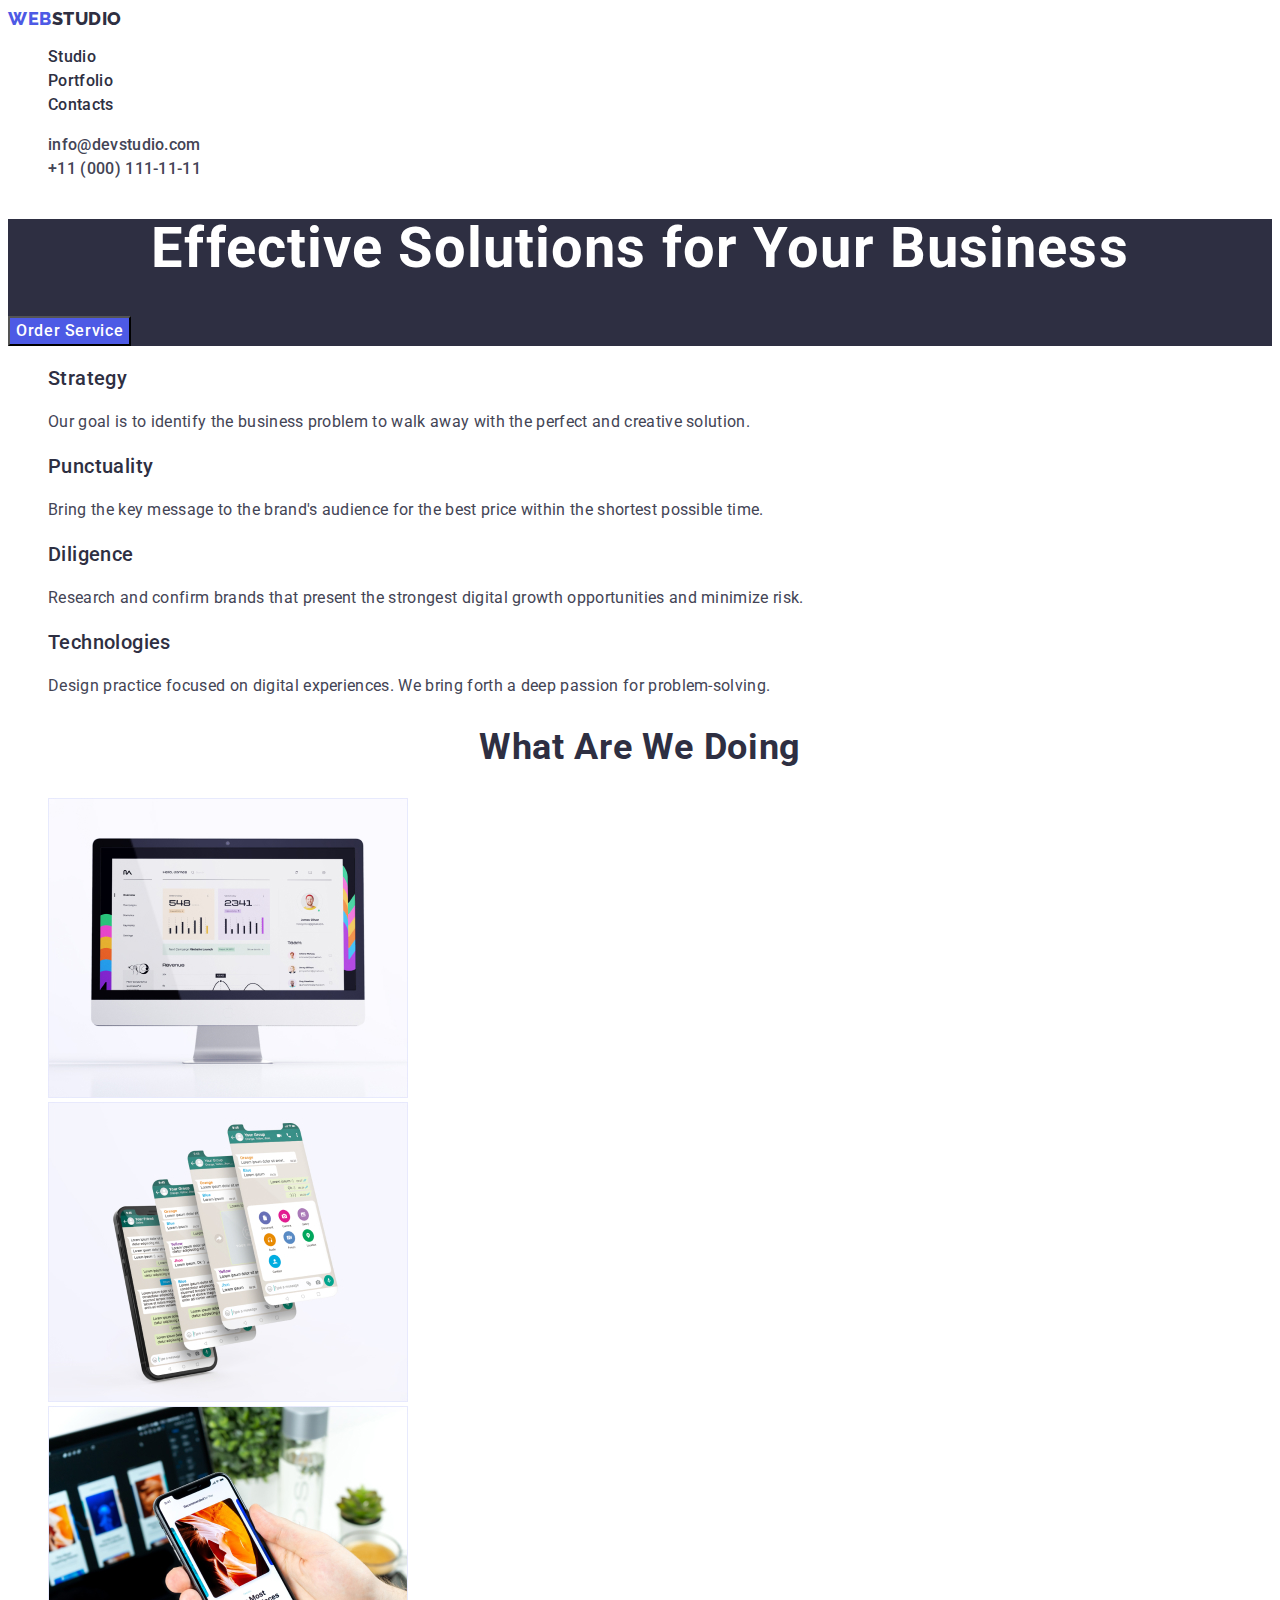
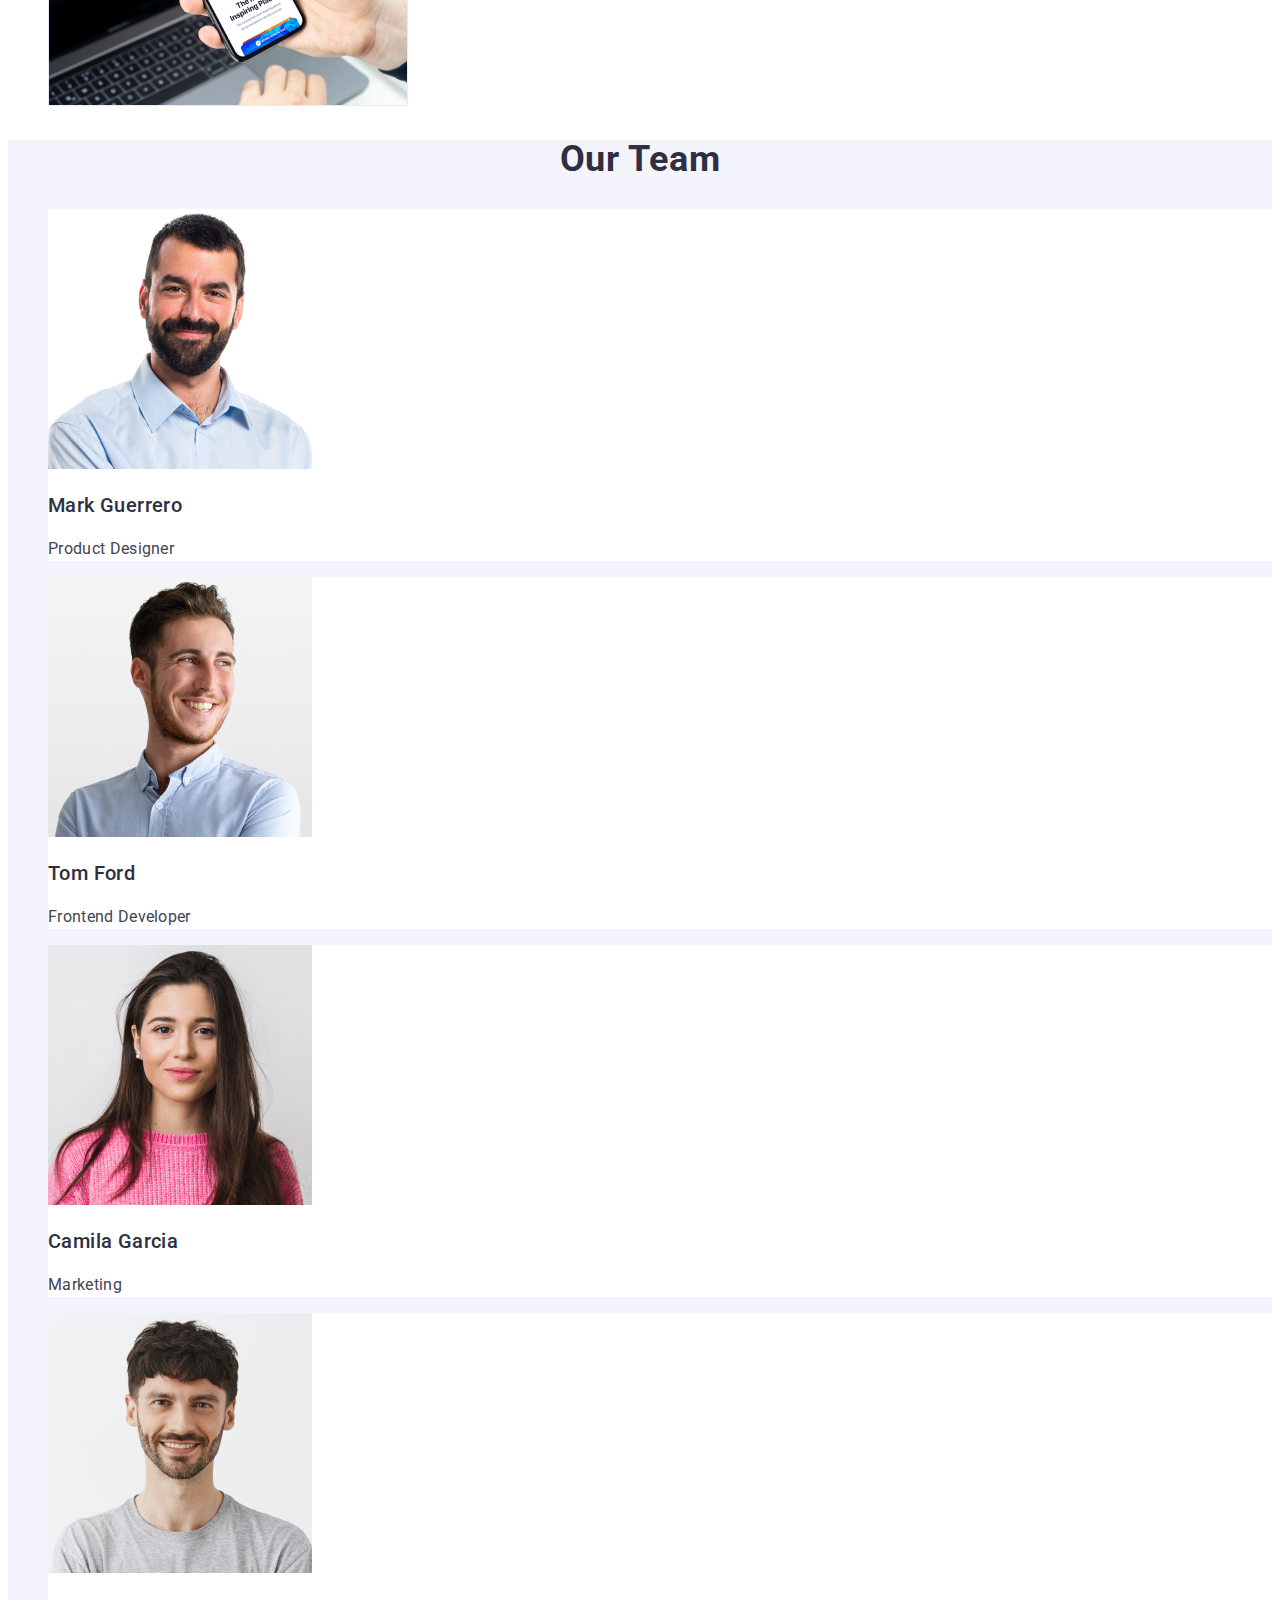
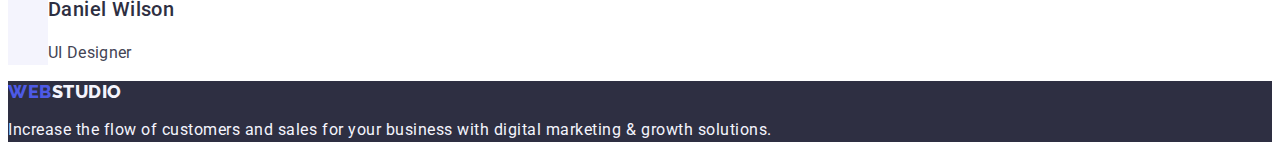
<file: index.html>
<!DOCTYPE html>
<html lang="en">
  <head>
    <meta charset="UTF-8" />
    <meta http-equiv="X-UA-Compatible" content="IE=edge" />
    <meta name="viewport" content="width=device-width, initial-scale=1.0" />
    <title>WEBSTUDIO</title>
    <link rel="preconnect" href="https://fonts.googleapis.com" />
    <link rel="preconnect" href="https://fonts.gstatic.com" crossorigin />
    <link
      href="https://fonts.googleapis.com/css2?family=Raleway:wght@800&family=Roboto:wght@400;500;700;900&display=swap"
      rel="stylesheet"
    />
    <link rel="stylesheet" href="./css/style.css" />
  </head>
  <body>
    <!-- Header -->
    <header>
      <nav class="page-nav">
        <a href="./index.html" class="logo link"
          >Web<span class="span-logo">Studio</span></a
        >
        <ul class="menu list">
          <li><a class="menu-item link" href="./index.html">Studio</a></li>
          <li>
            <a class="menu-item link" href="./portfolio.html">Portfolio</a>
          </li>
          <li><a class="menu-item link" href="">Contacts</a></li>
        </ul>
      </nav>
      <address class="address">
        <ul class="list">
          <li>
            <a class="link-adress link" href="mailto:info@devstudio.com"
              >info@devstudio.com</a
            >
          </li>
          <li>
            <a class="link-adress link" href="tel:+110001111111"
              >+11 (000) 111-11-11</a
            >
          </li>
        </ul>
      </address>
    </header>

    <!-- main -->
    <main>
      <!-- section-1 -->
      <section class="hero-image">
        <h1 class="hero-name">Effective Solutions for Your Business</h1>
        <button class="button-service" type="button">Order Service</button>
      </section>

      <!-- section-2 -->
      <section>
        <h2 hidden class="title-main">about us</h2>
        <ul class="list">
          <li>
            <!-- strategy -->
            <h3 class="second-title">Strategy</h3>
            <p class="paragraf">
              Our goal is to identify the business problem to walk away with the
              perfect and creative solution.
            </p>
          </li>
          <li>
            <!-- Punctuality -->
            <h3 class="second-title">Punctuality</h3>
            <p class="paragraf">
              Bring the key message to the brand's audience for the best price
              within the shortest possible time.
            </p>
          </li>
          <li>
            <!-- Diligence -->
            <h3 class="second-title">Diligence</h3>
            <p class="paragraf">
              Research and confirm brands that present the strongest digital
              growth opportunities and minimize risk.
            </p>
          </li>
          <li>
            <!-- Technologies -->
            <h3 class="second-title">Technologies</h3>
            <p class="paragraf">
              Design practice focused on digital experiences. We bring forth a
              deep passion for problem-solving.
            </p>
          </li>
        </ul>
      </section>

      <!-- section-3 -->
      <section>
        <h2 class="title-main">What are we doing</h2>
        <ul class="list">
          <li>
            <img
              src="./images/img-1.jpg"
              alt="Laptop"
              width="360"
              height="300"
            />
          </li>
          <li>
            <img
              src="./images/img-2.jpg"
              alt="smartphone"
              width="360"
              height="300"
            />
          </li>
          <li>
            <img
              src="./images/img-3.jpg"
              alt="phone in hand"
              width="360"
              height="300"
            />
          </li>
        </ul>
      </section>
      <!-- section-4 -->
      <section class="sec-ourteam">
        <h2 class="title-main">Our Team</h2>
        <ul class="list">
          <!-- Mark Guerrero -->
          <li class="list-foto">
            <img
              src="./images/teamcard-1.jpg"
              alt="MarkGuerrero"
              width="264"
              height="260"
            />
            <h3 class="second-title">Mark Guerrero</h3>
            <p class="paragraf">Product Designer</p>
          </li>
          <!-- Tom Ford -->
          <li class="list-foto">
            <img
              src="./images/teamcard-2.jpg"
              alt="TomFord"
              width="264"
              height="260"
            />
            <h3 class="second-title">Tom Ford</h3>
            <p class="paragraf">Frontend Developer</p>
          </li>
          <!-- Camila Garcia -->
          <li class="list-foto">
            <img
              src="./images/teamcard-3.jpg"
              alt="CamilaGarcia"
              width="264"
              height="260"
            />
            <h3 class="second-title">Camila Garcia</h3>
            <p class="paragraf">Marketing</p>
          </li>
          <!-- Daniel Wilson -->
          <li class="list-foto">
            <img
              src="./images/teamcard-4.jpg"
              alt="DanielWilson"
              width="264"
              height="260"
            />
            <h3 class="second-title">Daniel Wilson</h3>
            <p class="paragraf">UI Designer</p>
          </li>
        </ul>
      </section>
    </main>
    <!-- footer -->
    <footer class="footer">
      <a class="logo link" href="./index.html"
        >Web<span class="footer-logo">Studio</span></a
      >
      <p class="footer-p">
        Increase the flow of customers and sales for your business with digital
        marketing & growth solutions.
      </p>
    </footer>
  </body>
</html>
</file>
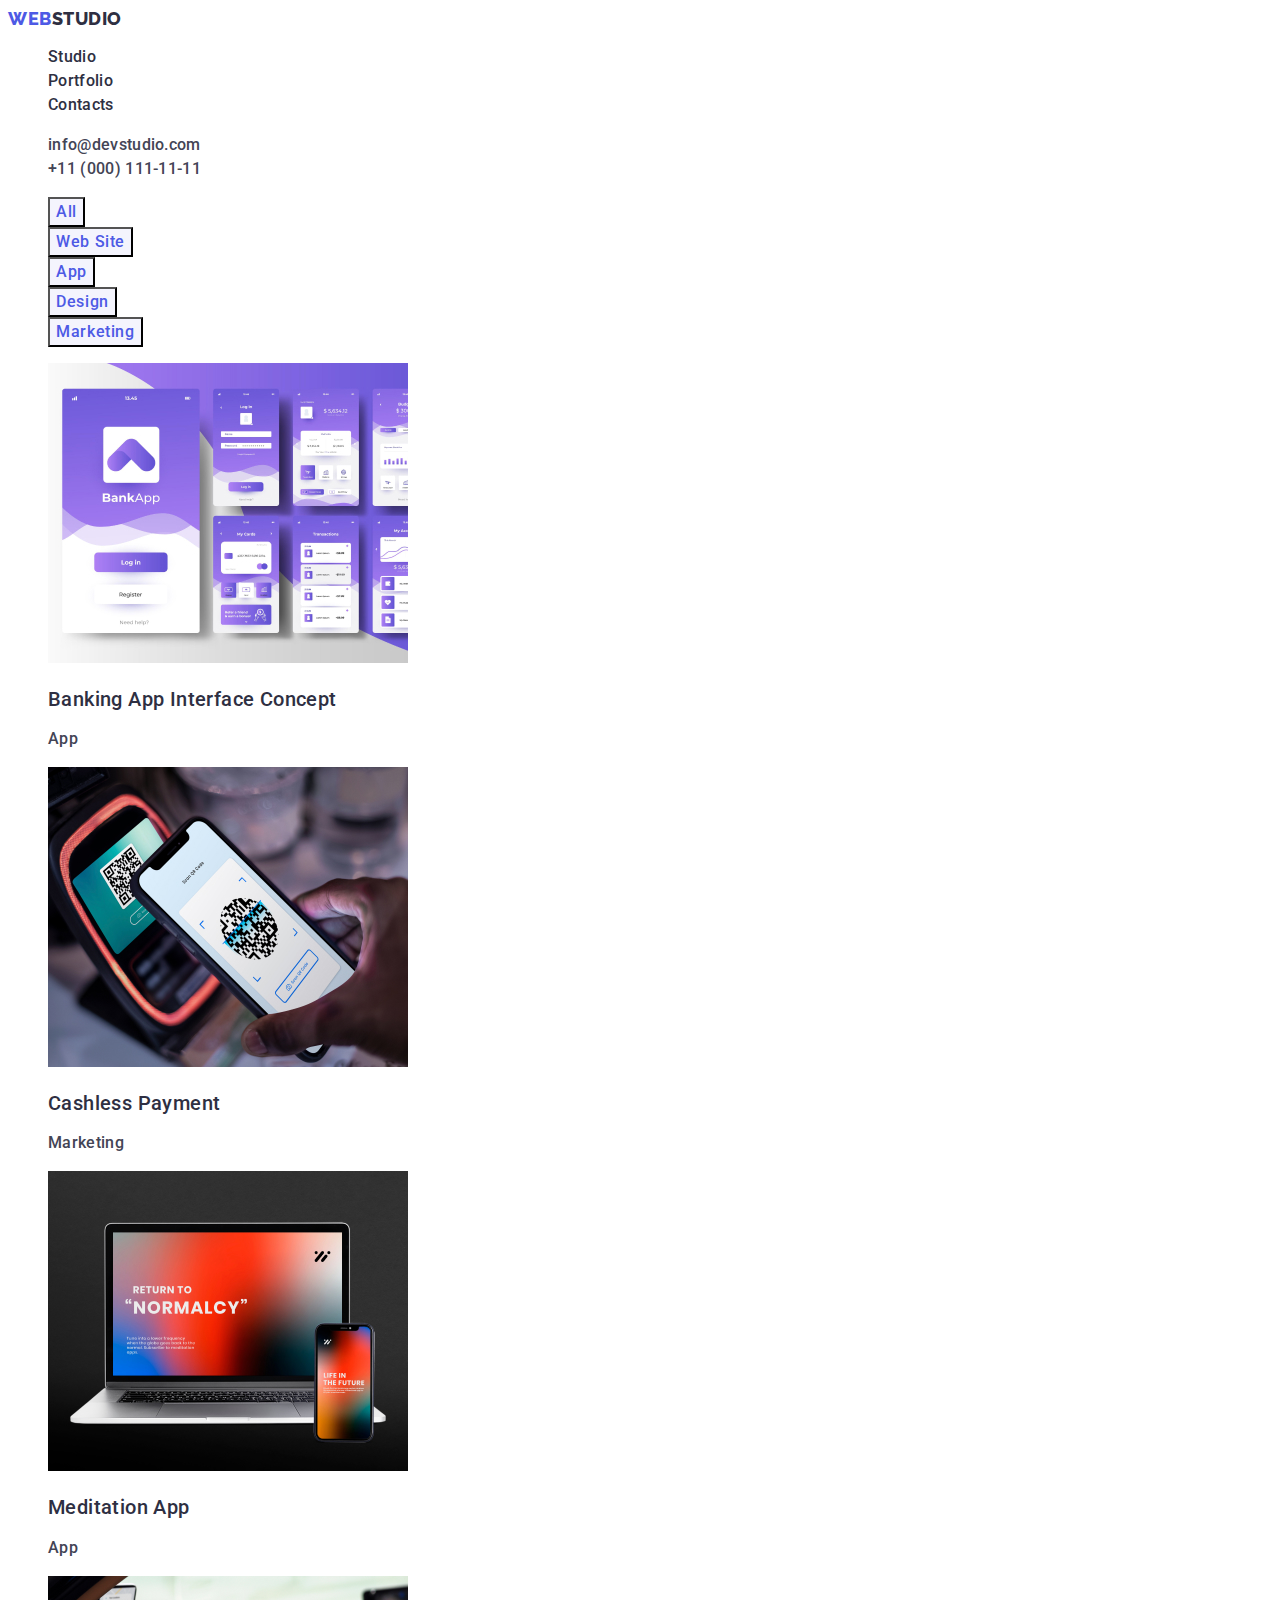
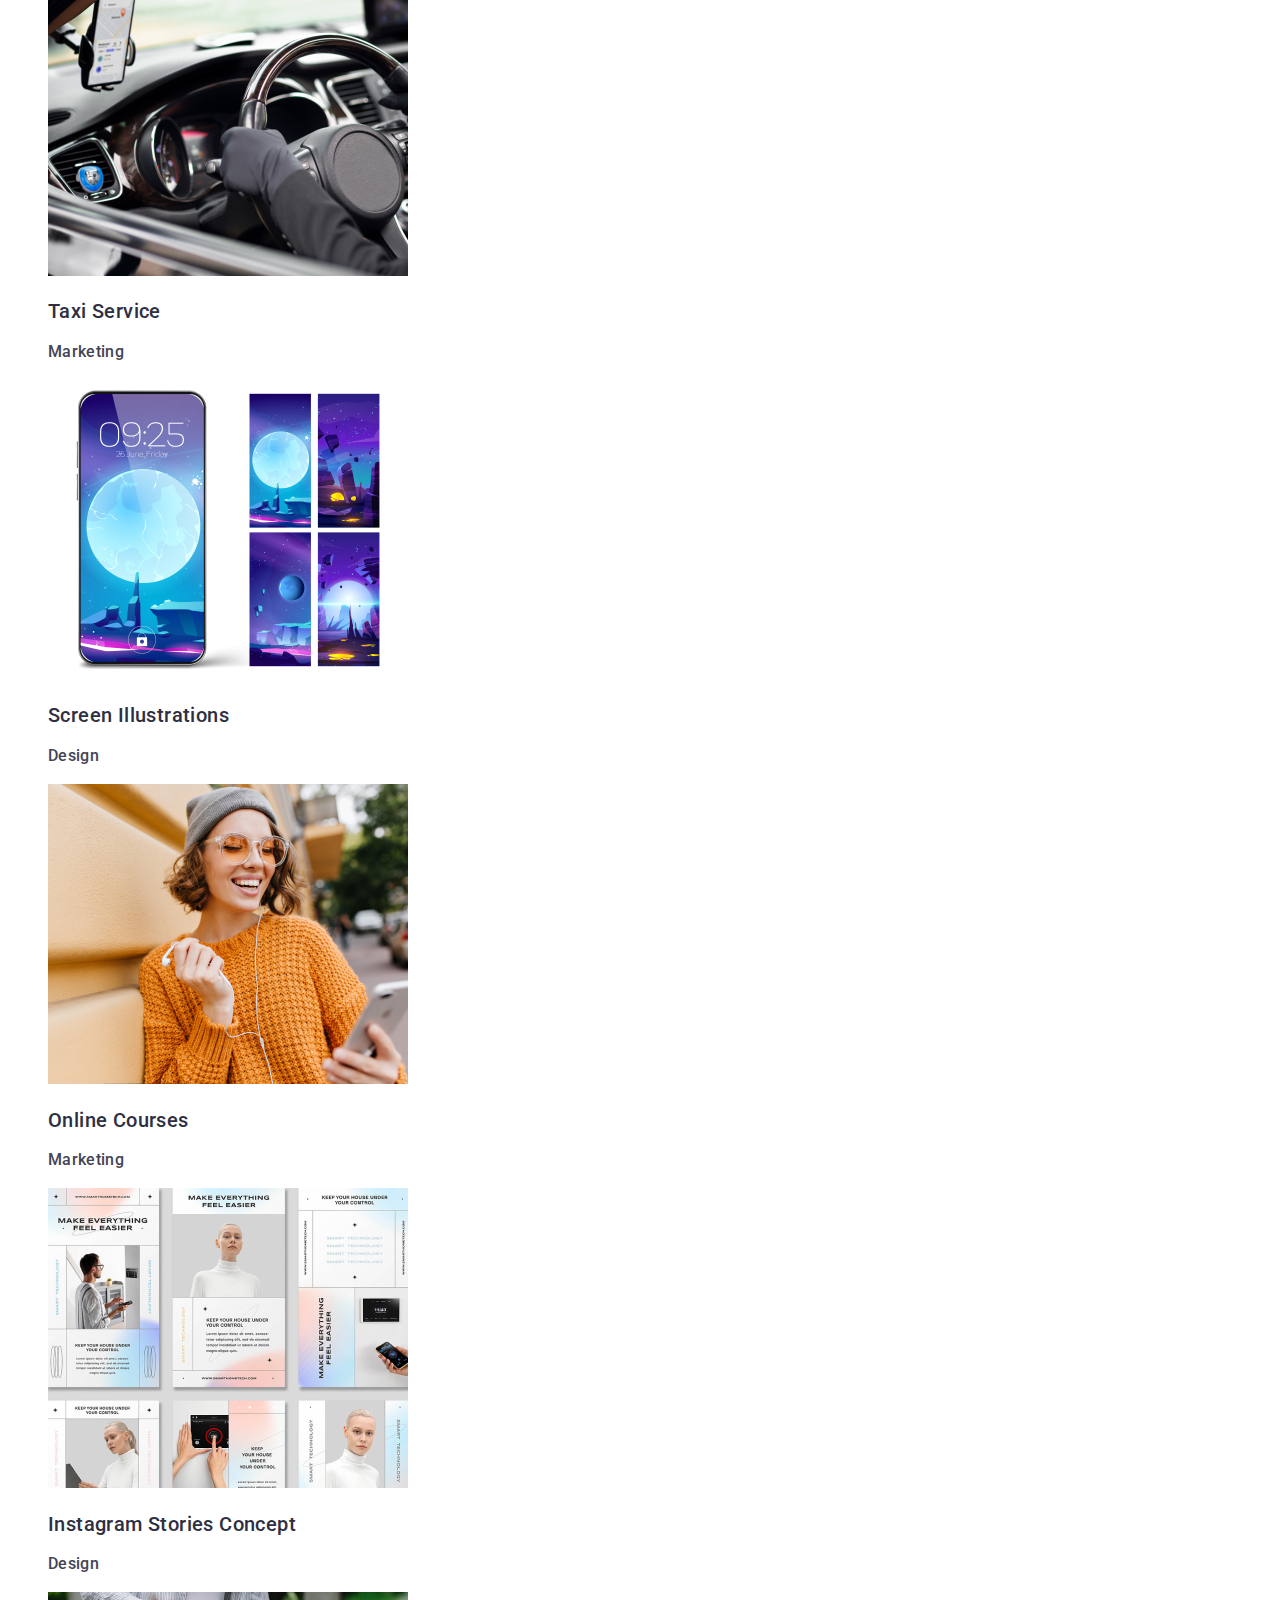
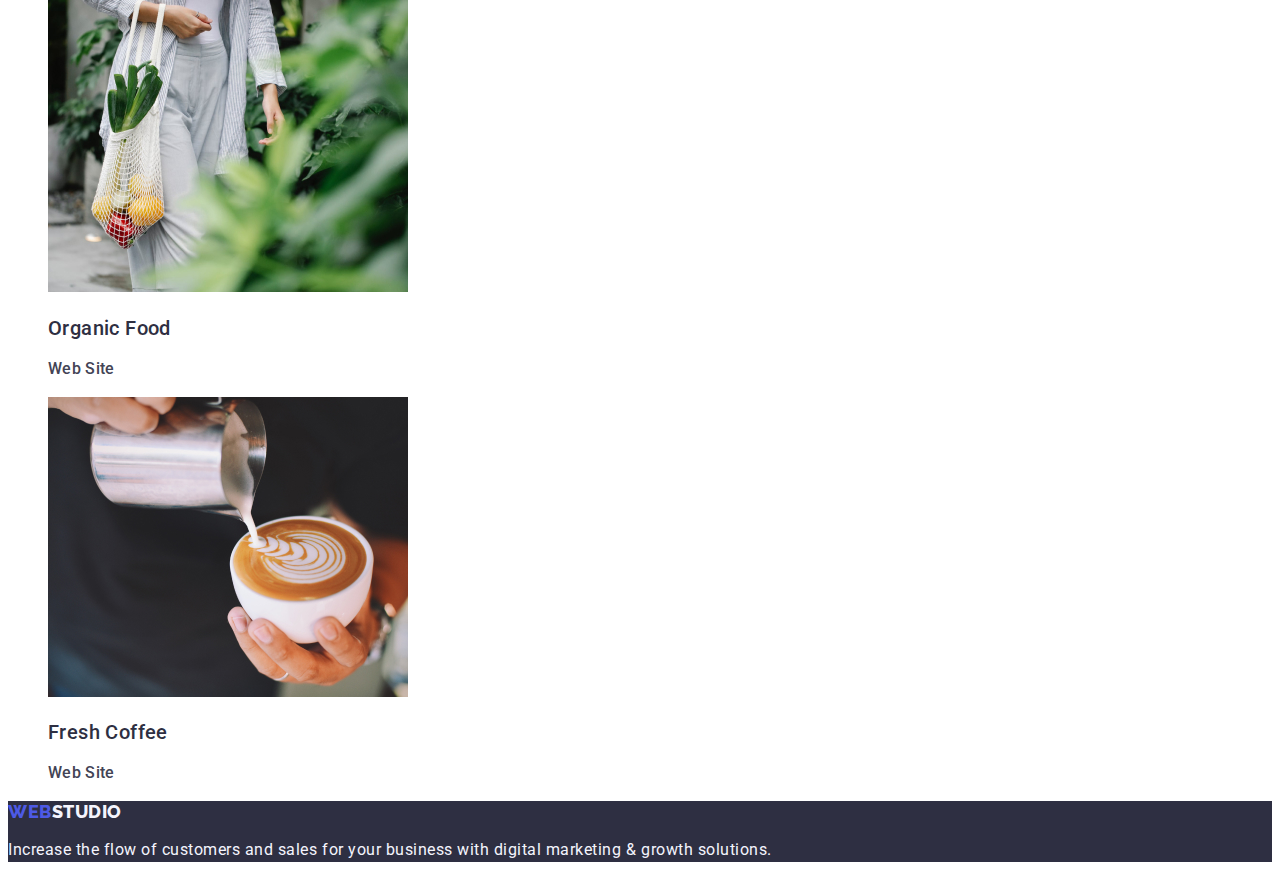
<file: portfolio.html>
<!DOCTYPE html>
<html lang="en">
  <head>
    <meta charset="UTF-8" />
    <meta http-equiv="X-UA-Compatible" content="IE=edge" />
    <meta name="viewport" content="width=device-width, initial-scale=1.0" />
    <title>Портфоліо</title>
    <link rel="preconnect" href="https://fonts.googleapis.com" />
    <link rel="preconnect" href="https://fonts.gstatic.com" crossorigin />
    <link
      href="https://fonts.googleapis.com/css2?family=Raleway:wght@800&family=Roboto:wght@400;500;700;900&display=swap"
      rel="stylesheet"
    />
    <link rel="stylesheet" href="./css/style.css" />
  </head>
  <body>
    <!-- header -->
    <header>
      <nav class="page-nav">
        <a href="./index.html" class="logo link"
          >Web<span class="span-logo">Studio</span></a
        >
        <ul class="menu list">
          <li><a class="menu-item link" href="./index.html">Studio</a></li>
          <li>
            <a class="menu-item link" href="./portfolio.html">Portfolio</a>
          </li>
          <li><a class="menu-item link" href="">Contacts</a></li>
        </ul>
      </nav>
      <address class="address">
        <ul class="list">
          <li>
            <a class="link-adress link" href="mailto:info@devstudio.com"
              >info@devstudio.com</a
            >
          </li>
          <li>
            <a class="link-adress link" href="tel:+110001111111"
              >+11 (000) 111-11-11</a
            >
          </li>
        </ul>
      </address>
    </header>
    <!-- main -->
    <main>
      <section>
        <h1 hidden>some crap</h1>
        <ul class="list">
          <li>
            <button type="button" class="button-all">All</button>
          </li>
          <li>
            <button type="button" class="button-all">Web Site</button>
          </li>
          <li>
            <button type="button" class="button-all">App</button>
          </li>
          <li>
            <button type="button" class="button-all">Design</button>
          </li>
          <li>
            <button type="button" class="button-all">Marketing</button>
          </li>
        </ul>
        <ul class="list">
          <li>
            <a href="" class="link"><img
                src="./images/portfolio1.jpg"
                alt="Banking App Interface Concept"
                width="360"
                height="300"
              />
              <h2 class="title-link">Banking App Interface Concept</h2>
              <p class="paragraf">App</p></a
            >
          </li>
          <li>
            <a href="" class="link"><img
                src="./images/portfolio2.jpg"
                alt="pay by phone"
                width="360"
                height="300"
              />
              <h2 class="title-link">Cashless Payment</h2>
              <p class="paragraf">Marketing</p></a
            >
          </li>
          <li>
            <a href="" class="link"><img
                src="./images/portfolio3.jpg"
                alt="laptop and phone"
                width="360"
                height="300"
              />
              <h2 class="title-link">Meditation App</h2>
              <p class="paragraf">App</p></a
            >
          </li>
          <li>
            <a href="" class="link"><img
                src="./images/portfolio4.jpg"
                alt="hands on the wheel"
                width="360"
                height="300"
              />
              <h2 class="title-link">Taxi Service</h2>
              <p class="paragraf">Marketing</p></a
            >
          </li>
          <li>
            <a href="" class="link"><img
                src="./images/portfolio5.jpg"
                alt="screensavers for phone"
                width="360"
                height="300"
              />
              <h2 class="title-link">Screen Illustrations</h2>
              <p class="paragraf">Design</p></a
            >
          </li>
          <li>
            <a href="" class="link"><img
                src="./images/portfolio6.jpg"
                alt="smiling girl looks at the phone"
                width="360"
                height="300"
              />
              <h2 class="title-link">Online Courses</h2>
              <p class="paragraf">Marketing</p></a
            >
          </li>
          <li>
            <a href="" class="link"><img
                src="./images/portfolio7.jpg"
                alt="what a piece of shit"
                width="360"
                height="300"
              />
              <h2 class="title-link">Instagram Stories Concept</h2>
              <p class="paragraf">Design</p></a
            >
          </li>
          <li>
            <a href="" class="link"><img
                src="./images/portfolio8.jpg"
                alt="bag with vegetables on hand"
                width="360"
                height="300"
              />
              <h2 class="title-link">Organic Food</h2>
              <p class="paragraf">Web Site</p></a
            >
          </li>
          <li>
            <a href="" class="link"><img
                src="./images/portfolio9.jpg"
                alt="the barista makes coffee"
                width="360"
                height="300"
              />
              <h2 class="title-link">Fresh Coffee</h2>
              <p class="paragraf">Web Site</p></a
            >
          </li>
        </ul>
      </section>
    </main>
    <!-- footer -->
    <footer class="footer">
      <a class="logo link" href="./index.html"
        >Web<span class="footer-logo">Studio</span></a
      >
      <p class="footer-p">
        Increase the flow of customers and sales for your business with digital
        marketing & growth solutions.
      </p>
    </footer>
  </body>
</html>
</file>
<file: css/style.css>
:root {
  --background-color: #ffffff;
}

 /* Спискам убрать точки */
.list {
  list-style: none;
  color: #434455;
}



.menu-item {
  text-decoration: none;
  /* text-decoration: none; ПРИБРАТИ ПІДКРЕСЛЕННЯ */
  font-weight: 500;
  /* font-weight: 500; ТОВЩИНА ШРИФТУ */
  line-height: 1.5;
  /* line-height: 1.5; МІЖРЯДКОВИЙ ІНТЕРВАЛ */
  letter-spacing: 0.02em;
  /* letter-spacing: 0.02em; ІНТЕРВАЛ МІЖ СИМВОЛАМИ */
  color: #434455;
}

.menu-item:focus,
.link:hover {
  color: #404bbf;
}

.link {
  text-decoration: none;
  font-weight: 500;
  line-height: 1.5;
  letter-spacing: 0.02em;
  color: #2e2f42;
}

body {
  font-family: 'Roboto', sans-serif;
  color: #434455;
  background-color: var(--background-color);
}

/* header */
.logo {
  font-family: 'Raleway', sans-serif;
  font-weight: 800;
  font-size: 18px;
  line-height: 1.17;
  letter-spacing: 0.03em;
  text-transform: uppercase;
  /* text-transform: uppercase; РЕГІСТР СИМВОЛІВ У ТЕКСТІ */
  color: #4d5ae5;
}

.span-logo {
  color: #2e2f42;
}
/* address */

.address {
  font-style: normal;
  /* font-style: normal; НАКРЕСЛЕННЯ ТЕКСТУ, НОРМ, КУРСИВ */
}

.link-adress {
  text-decoration: none;
  font-weight: 500;
  font-size: 16px;
  line-height: 1.5;
  letter-spacing: 0.02em;
  color: #434455;
}

.link-adress:hover,
.link-adress:focus {
  color: #404bbf;
}

/* section 1 */
.hero-image {
  background-color: #2e2f42;
}
.hero-name {
  font-size: 56px;
  font-family: 'Roboto';
  font-style: normal;
  font-weight: 700;
  line-height: 1.07;
  text-align: center;
  letter-spacing: 0.02em;
  color: #ffffff;
}

.button-service {
  background-color: #4d5ae5;
  font-family: 'Roboto', sans-serif;
  font-weight: 500;
  font-size: 16px;
  line-height: 1.5;
  letter-spacing: 0.04em;
  color: #ffffff;
  cursor: pointer;
  /* cursor: pointer; ТИП ВКАЗІВНИКА МИШІ НА ОБ'ЄКТІ, pointer вказівник, рука */
}
.button-service:hover,
.button-service:focus {
  background-color: #404bbf;
}

/* section 2 */

.second-title {
  font-weight: 500;
  font-size: 20px;
  line-height: 1.2;
  letter-spacing: 0.02em;
  color: #2e2f42;
}
.paragraf {
  line-height: 1.5;
  letter-spacing: 0.02em;
  font-size: 16px;
  color: #434455;
}
/* section 3 */
.title-main {
  font-size: 36px;
  line-height: 1.11;
  text-align: center;
  /* text-align: center; ВИРІВНЮВАННЯ ТЕКСТУ ЗА ГОРИЗОНТАЛЛЮ */
  text-transform: capitalize;
  /* text-transform: capitalize; РЕГІСТР ТЕКСТУ, CAPITALIZE-перша літера кожного слова перетворюється на ВЕЛИКУ */
  color: #2e2f42;
  letter-spacing: 0.02em;
}

/* section 4 */
.sec-ourteam {
  background-color: #f4f4fd;
}
.list-foto {
  background-color: #ffffff;
}
/* footer */
.footer {
  background-color: #2e2f42;
}
.footer-logo {
  color: #f4f4fd;
}

.footer-p {
  color: #f4f4fd;
  font-weight: 400;
  font-size: 16px;
  line-height: 1.5;
  letter-spacing: 0.032em;
  /* letter-spacing: 0.032em; ІНТЕРВАЛ МІЖ СИМВОЛАМИ */
}
/* portfolio */ /* P-O-R-T-F-O-L-I-O */ /* portfolio */

/* main */
.button-all {
  font-family: 'Roboto', sans-serif;
  font-weight: 500;
  font-size: 16px;
  line-height: 1.5;
  letter-spacing: 0.04em;
  color: #4d5ae5;
  background-color: #f4f4fd;
  cursor: pointer;
}
.button-all:hover,
.button-all:focus {
  color: #ffffff;
  background-color: #404bbf;
}
.title-link {
  font-weight: 500;
  font-size: 20px;
  line-height: 1.2;
  letter-spacing: 0.02em;
  color: #2e2f42;
}
</file>
